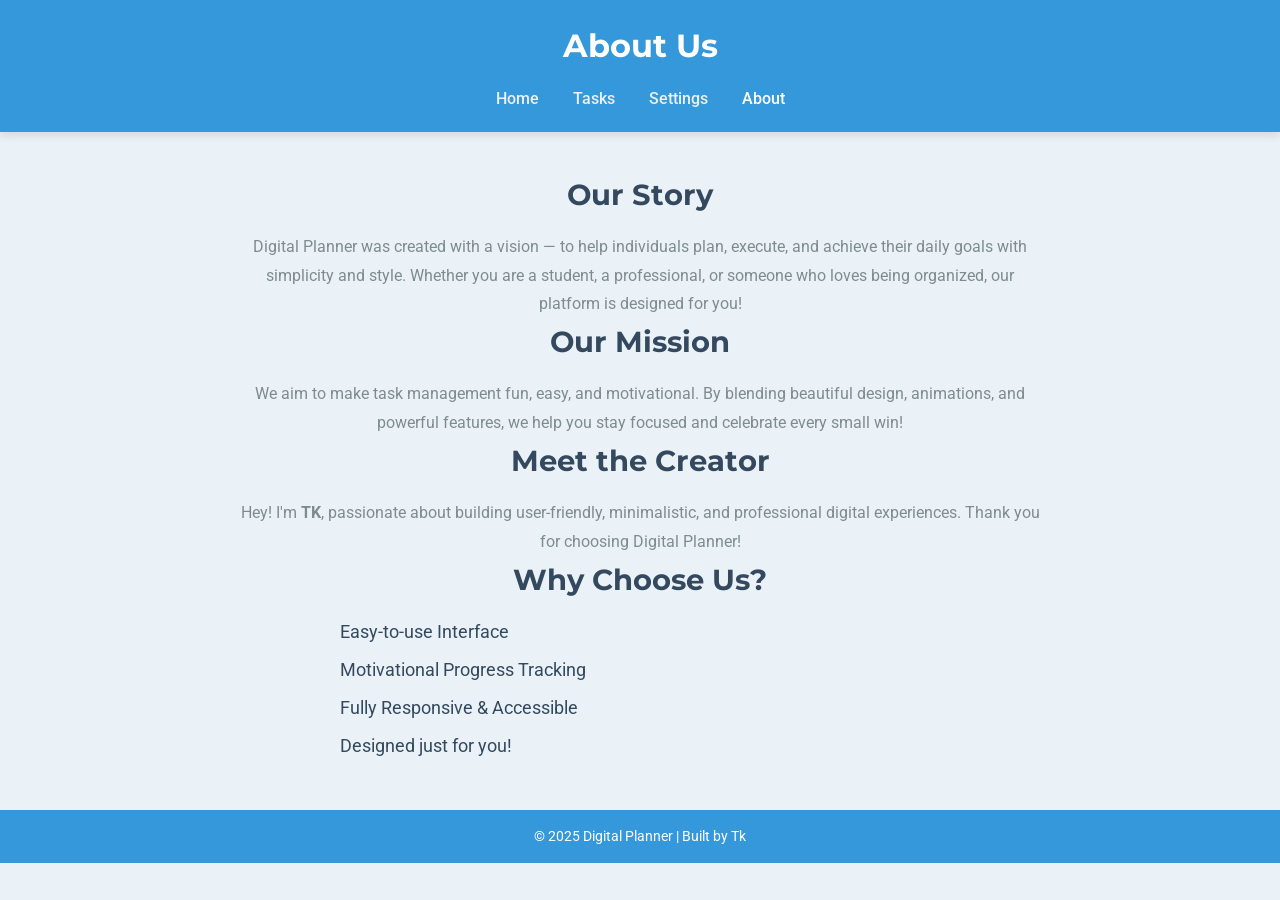
<file: about.html>
<!DOCTYPE html>
<html lang="en">
<head>
  <meta charset="UTF-8" />
  <meta name="viewport" content="width=device-width, initial-scale=1.0" />
  <title>About Us - Digital Planner</title>
  <link href="https://fonts.googleapis.com/css2?family=Roboto:wght@400;500&family=Montserrat:wght@700&display=swap" rel="stylesheet">
  <style>
    /* General Reset */
    * {
      margin: 0;
      padding: 0;
      box-sizing: border-box;
    }

    /* Body */
    body {
      font-family: 'Roboto', sans-serif;
      background-color: #eaf2f8; /* Soft light blue background */
      color: #333;
      line-height: 1.6;
      overflow-x: hidden;
      scroll-behavior: smooth; /* Smooth scrolling */
    }

    /* Loader */
    .loader-container {
      position: fixed;
      top: 0;
      left: 0;
      width: 100%;
      height: 100%;
      display: flex;
      justify-content: center;
      align-items: center;
      background-color: rgba(255, 255, 255, 0.8);
      z-index: 999;
    }

    .spinner {
      border: 4px solid #f3f3f3;
      border-top: 4px solid #3498db; /* Blue spinner */
      border-radius: 50%;
      width: 50px;
      height: 50px;
    }

    /* Header */
    .main-header {
      background-color: #3498db; /* Soft blue header */
      color: white;
      padding: 20px 0;
      text-align: center;
      box-shadow: 0 4px 8px rgba(0, 0, 0, 0.1);
    }

    .main-header h1 {
      font-family: 'Montserrat', sans-serif;
      font-size: 2rem;
    }

    .nav-links {
      margin-top: 15px;
    }

    .nav-links a {
      color: #ecf0f1;
      margin: 0 15px;
      text-decoration: none;
      font-weight: 500;
    }

    .nav-links a:hover,
    .nav-links a.active {
      color: #fff;
      transform: translateY(-2px);
    }

    /* Main Section */
    .home-main {
      padding: 40px 20px;
      text-align: center;
    }

    .about-section h2 {
      font-family: 'Montserrat', sans-serif;
      font-size: 1.8rem;
      margin-bottom: 15px;
      color: #34495e; /* Dark blue for headings */
    }

    .about-section p {
      font-size: 1rem;
      color: #7f8c8d; /* Light gray text */
      margin-bottom: 20px;
      line-height: 1.8;
      max-width: 800px;
      margin: 0 auto;
    }

    .features-list {
      list-style: none;
      padding: 0;
      text-align: left;
      max-width: 600px;
      margin: 0 auto;
    }

    .features-list li {
      font-size: 1.1rem;
      margin: 10px 0;
      color: #34495e; /* Dark blue for list items */
    }

    /* Footer */
    .footer {
      background-color: #3498db; /* Soft blue footer */
      color: white;
      text-align: center;
      padding: 15px;
      font-size: 0.9rem;
    }

    /* Responsiveness */
    @media (max-width: 768px) {
      .main-header h1 {
        font-size: 1.5rem;
      }

      .about-section h2 {
        font-size: 1.5rem;
      }

      .about-section p {
        font-size: 0.9rem;
      }

      .features-list li {
        font-size: 1rem;
      }
    }
  </style>
</head>
<body>

  <div id="loader" class="loader-container">
    <div class="spinner"></div>
  </div>

  <header class="main-header">
    <h1>About Us</h1>
    <nav class="nav-links">
      <a href="home.html">Home</a>
      <a href="dashboard.html">Tasks</a>
      <a href="settings.html">Settings</a>
      <a href="about.html" class="active">About</a>
    </nav>
  </header>

  <main class="home-main about-content">
    <section class="about-section">
      <h2>Our Story</h2>
      <p>Digital Planner was created with a vision — to help individuals plan, execute, and achieve their daily goals with simplicity and style. Whether you are a student, a professional, or someone who loves being organized, our platform is designed for you!</p>
      
      <h2>Our Mission </h2>
      <p>We aim to make task management fun, easy, and motivational. By blending beautiful design, animations, and powerful features, we help you stay focused and celebrate every small win!</p>

      <h2>Meet the Creator</h2>
      <p>Hey! I'm <strong>TK</strong>, passionate about building user-friendly, minimalistic, and professional digital experiences. Thank you for choosing Digital Planner! </p>

      <h2>Why Choose Us?</h2>
      <ul class="features-list">
        <li>Easy-to-use Interface</li>
        <li>Motivational Progress Tracking</li>
        <li>Fully Responsive & Accessible</li>
        <li>Designed just for you!</li>
      </ul>
    </section>
  </main>

  <footer class="footer">
    <footer>© 2025 Digital Planner | Built by Tk</footer>
  </footer>

  <script>
    // Hide loader after page loads
    window.addEventListener('load', function() {
      document.getElementById('loader').style.display = 'none';
    });
  </script>

</body>
</html>
</file>
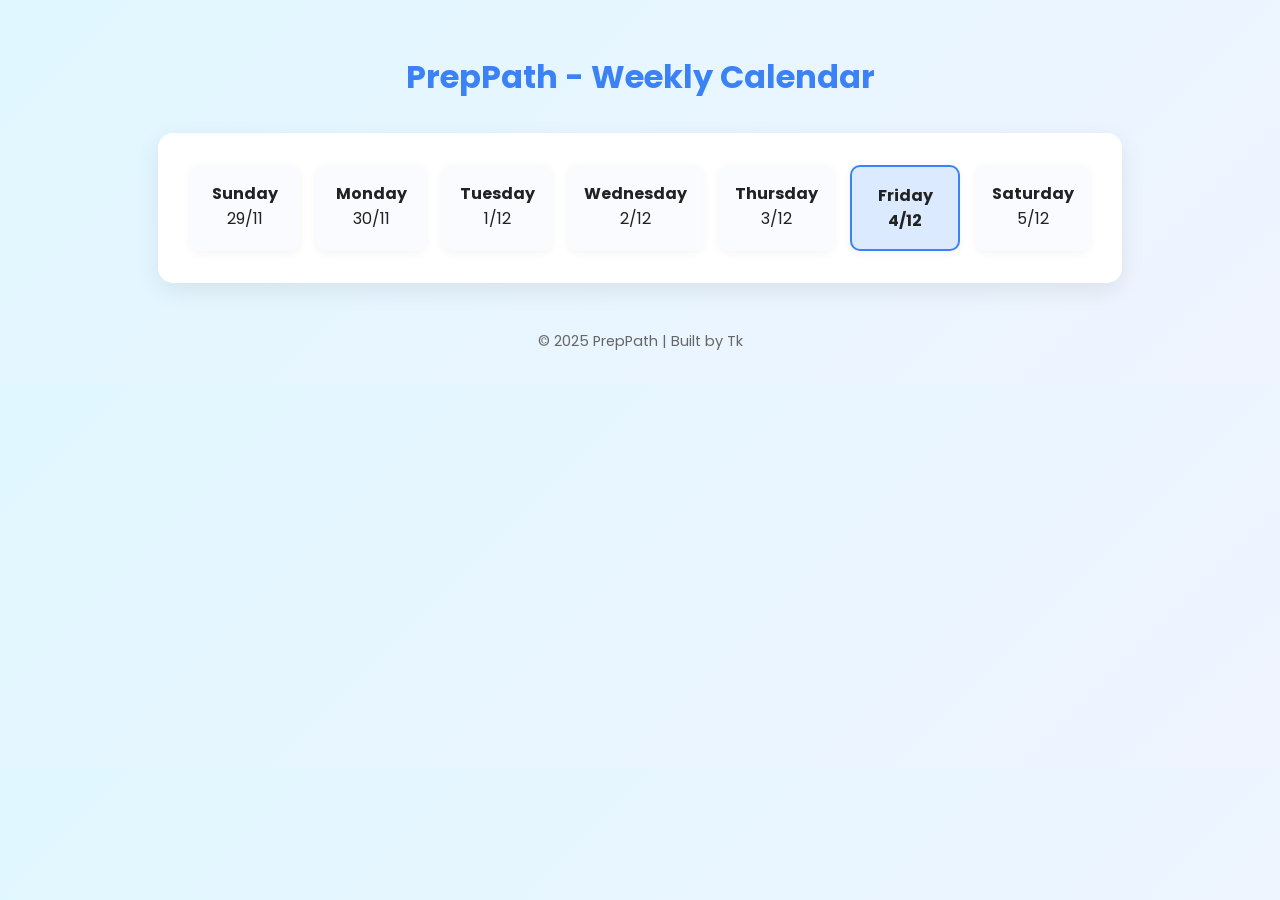
<file: calender.html>
<!DOCTYPE html>
<html lang="en">
<head>
  <meta charset="UTF-8" />
  <meta name="viewport" content="width=device-width, initial-scale=1.0" />
  <title>PrepPath - Weekly Calendar</title>
  <link href="https://fonts.googleapis.com/css2?family=Poppins&display=swap" rel="stylesheet" />
  <style>
    body {
      margin: 0;
      padding: 2rem;
      font-family: 'Poppins', sans-serif;
      background: linear-gradient(135deg, #e0f7ff, #f0f4ff);
      color: #222;
    }

    h1 {
      text-align: center;
      color: #3b82f6;
      margin-bottom: 2rem;
    }

    .calendar-container {
      max-width: 900px;
      margin: auto;
      background: white;
      padding: 2rem;
      border-radius: 15px;
      box-shadow: 0 8px 24px rgba(0, 0, 0, 0.08);
    }

    .calendar-grid {
      display: grid;
      grid-template-columns: repeat(7, 1fr);
      gap: 1rem;
      text-align: center;
    }

    .day-box {
      padding: 1rem;
      background: #f9fbff;
      border-radius: 10px;
      box-shadow: 0 2px 10px rgba(0, 0, 0, 0.05);
      transition: 0.3s;
    }

    .day-box:hover {
      transform: translateY(-4px);
      box-shadow: 0 6px 15px rgba(0, 0, 0, 0.1);
    }

    .day-box.today {
      background: #dbeafe;
      border: 2px solid #3b82f6;
      font-weight: bold;
    }

    footer {
      text-align: center;
      margin-top: 3rem;
      font-size: 0.9rem;
      color: #666;
    }

    @media (max-width: 600px) {
      .calendar-grid {
        grid-template-columns: repeat(2, 1fr);
      }
    }
  </style>
</head>
<body>

  <h1>PrepPath - Weekly Calendar</h1>

  <div class="calendar-container">
    <div class="calendar-grid" id="calendarGrid">
      <!-- Days will be inserted by JS -->
    </div>
  </div>

  <footer>© 2025 PrepPath | Built by Tk</footer>

  <script>
    const calendarGrid = document.getElementById('calendarGrid');
    const today = new Date();
    const weekdays = ['Sunday', 'Monday', 'Tuesday', 'Wednesday', 'Thursday', 'Friday', 'Saturday'];

    for (let i = 0; i < 7; i++) {
      const date = new Date();
      date.setDate(today.getDate() - today.getDay() + i);
      const isToday = date.toDateString() === today.toDateString();

      const dayBox = document.createElement('div');
      dayBox.className = 'day-box' + (isToday ? ' today' : '');
      dayBox.innerHTML = `
        <div><strong>${weekdays[i]}</strong></div>
        <div>${date.getDate()}/${date.getMonth() + 1}</div>
      `;
      calendarGrid.appendChild(dayBox);
    }
  </script>

</body>
</html>
</file>
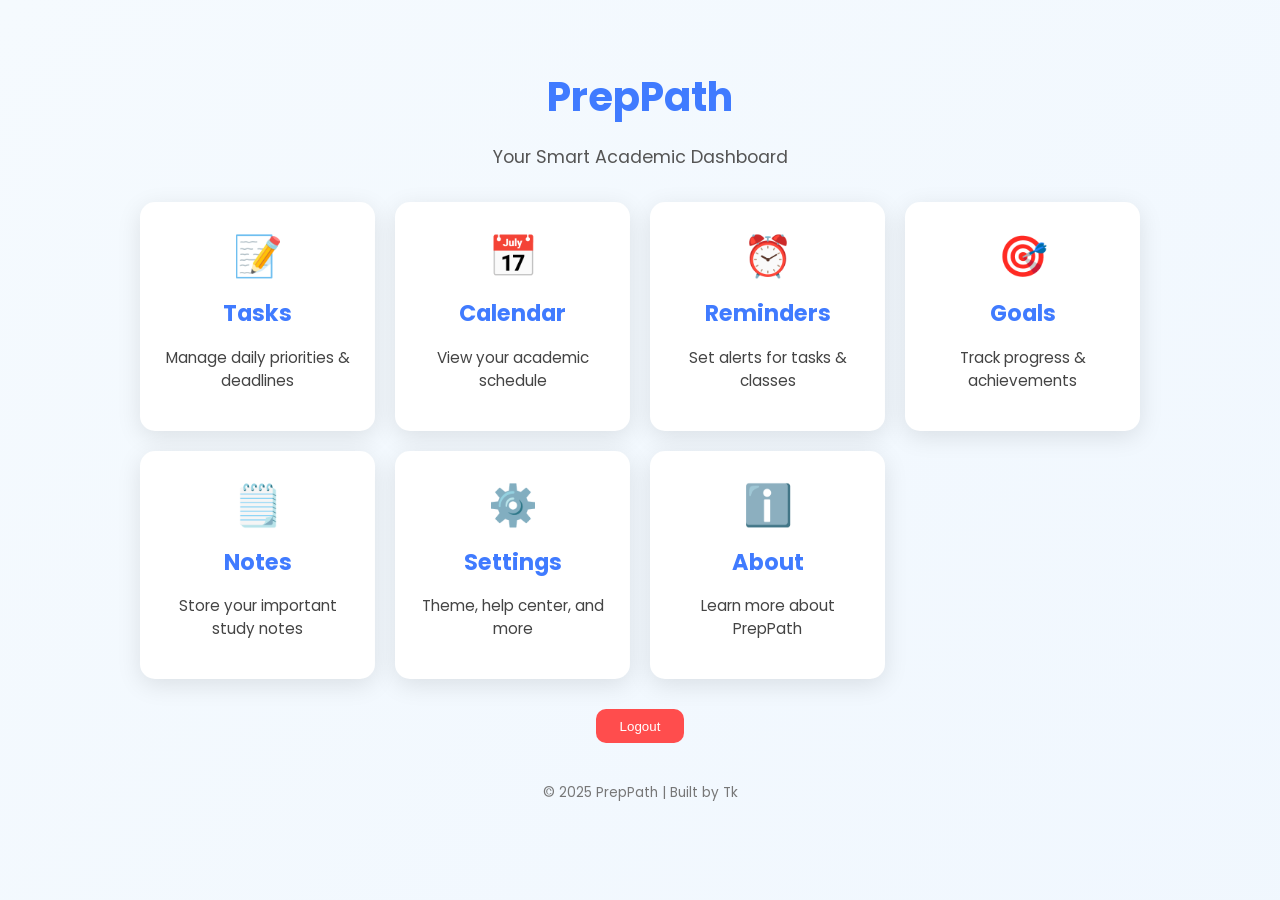
<file: dashboard.html>
<!DOCTYPE html>
<html lang="en">
<head>
  <meta charset="UTF-8" />
  <meta name="viewport" content="width=device-width, initial-scale=1.0"/>
  <title>PrepPath Dashboard</title>
  <link href="https://fonts.googleapis.com/css2?family=Poppins&display=swap" rel="stylesheet"/>

  <style>
    :root {
      --bg-light: #f2f7ff;
      --text-light: #222;
      --card-light: #fff;
      --primary-light: #407BFF;
    }

    body {
      margin: 0;
      font-family: 'Poppins', sans-serif;
      background: linear-gradient(135deg, #f5fafe, #e3efff);
      background-size: 400% 400%;
      animation: bgFlow 20s ease infinite;
      color: var(--text-light);
      text-align: center;
      padding: 40px 20px;
    }

    @keyframes bgFlow {
      0% { background-position: 0% 50%; }
      50% { background-position: 100% 50%; }
      100% { background-position: 0% 50%; }
    }

    h1 {
      font-size: 2.5rem;
      margin-bottom: 0.5rem;
      color: var(--primary-light);
    }

    p.sub-text {
      font-size: 1.1rem;
      margin-bottom: 2rem;
      color: #555;
    }

    .grid {
      display: grid;
      grid-template-columns: repeat(auto-fit, minmax(220px, 1fr));
      gap: 20px;
      max-width: 1000px;
      margin: auto;
    }

    .card {
      background: var(--card-light);
      padding: 1.5rem;
      border-radius: 15px;
      box-shadow: 0 6px 25px rgba(0, 0, 0, 0.1);
      cursor: pointer;
      transition: all 0.3s ease;
    }

    .card:hover {
      transform: translateY(-6px);
      box-shadow: 0 10px 30px rgba(0, 0, 0, 0.15);
    }

    .card h2 {
      margin: 0.5rem 0;
      font-size: 1.4rem;
      color: var(--primary-light);
    }

    .card p {
      font-size: 0.95rem;
      color: #444;
    }

    .card span.icon {
      font-size: 2.5rem;
      display: block;
      margin-bottom: 10px;
    }

    footer {
      margin-top: 40px;
      font-size: 0.85rem;
      color: #777;
    }

    .nav {
      margin-top: 2rem;
    }

    .btn-logout {
      background: #ff4d4d;
      color: white;
      border: none;
      padding: 0.6rem 1.5rem;
      border-radius: 10px;
      cursor: pointer;
      margin-top: 30px;
    }

    .btn-logout:hover {
      background: #e63946;
    }
  </style>
</head>

<body>
  <h1>PrepPath</h1>
  <p class="sub-text">Your Smart Academic Dashboard</p>

  <div class="grid">
    <div class="card" onclick="navigate('tasks.html')">
      <span class="icon">📝</span>
      <h2>Tasks</h2>
      <p>Manage daily priorities & deadlines</p>
    </div>
    <div class="card" onclick="navigate('calender.html')">
      <span class="icon">📅</span>
      <h2>Calendar</h2>
      <p>View your academic schedule</p>
    </div>
    <div class="card" onclick="navigate('reminders.html')">
      <span class="icon">⏰</span>
      <h2>Reminders</h2>
      <p>Set alerts for tasks & classes</p>
    </div>
    <div class="card" onclick="navigate('goals.html')">
      <span class="icon">🎯</span>
      <h2>Goals</h2>
      <p>Track progress & achievements</p>
    </div>
    <div class="card" onclick="navigate('notes.html')">
      <span class="icon">🗒️</span>
      <h2>Notes</h2>
      <p>Store your important study notes</p>
    </div>
    <div class="card" onclick="navigate('settings.html')">
      <span class="icon">⚙️</span>
      <h2>Settings</h2>
      <p>Theme, help center, and more</p>
    </div>
    <div class="card" onclick="navigate('about.html')">
      <span class="icon">ℹ️</span>
      <h2>About</h2>
      <p>Learn more about PrepPath</p>
    </div>
  </div>

  <button class="btn-logout" onclick="logout()">Logout</button>

  <footer>© 2025 PrepPath | Built by Tk</footer>

  <script>
    function navigate(page) {
      window.location.href = page;
    }

    function logout() {
      localStorage.removeItem('isLoggedIn');
      alert("You've been logged out!");
      window.location.href = 'login.html';
    }

    // Optional: Uncomment to enable dark mode toggle
    /*
    document.addEventListener('DOMContentLoaded', () => {
      const theme = localStorage.getItem('theme');
      if (theme === 'dark') document.body.classList.add('dark');
    });

    function toggleTheme() {
      document.body.classList.toggle('dark');
      localStorage.setItem('theme', document.body.classList.contains('dark') ? 'dark' : 'light');
    }
    */
  </script>
</body>
</html>
</file>
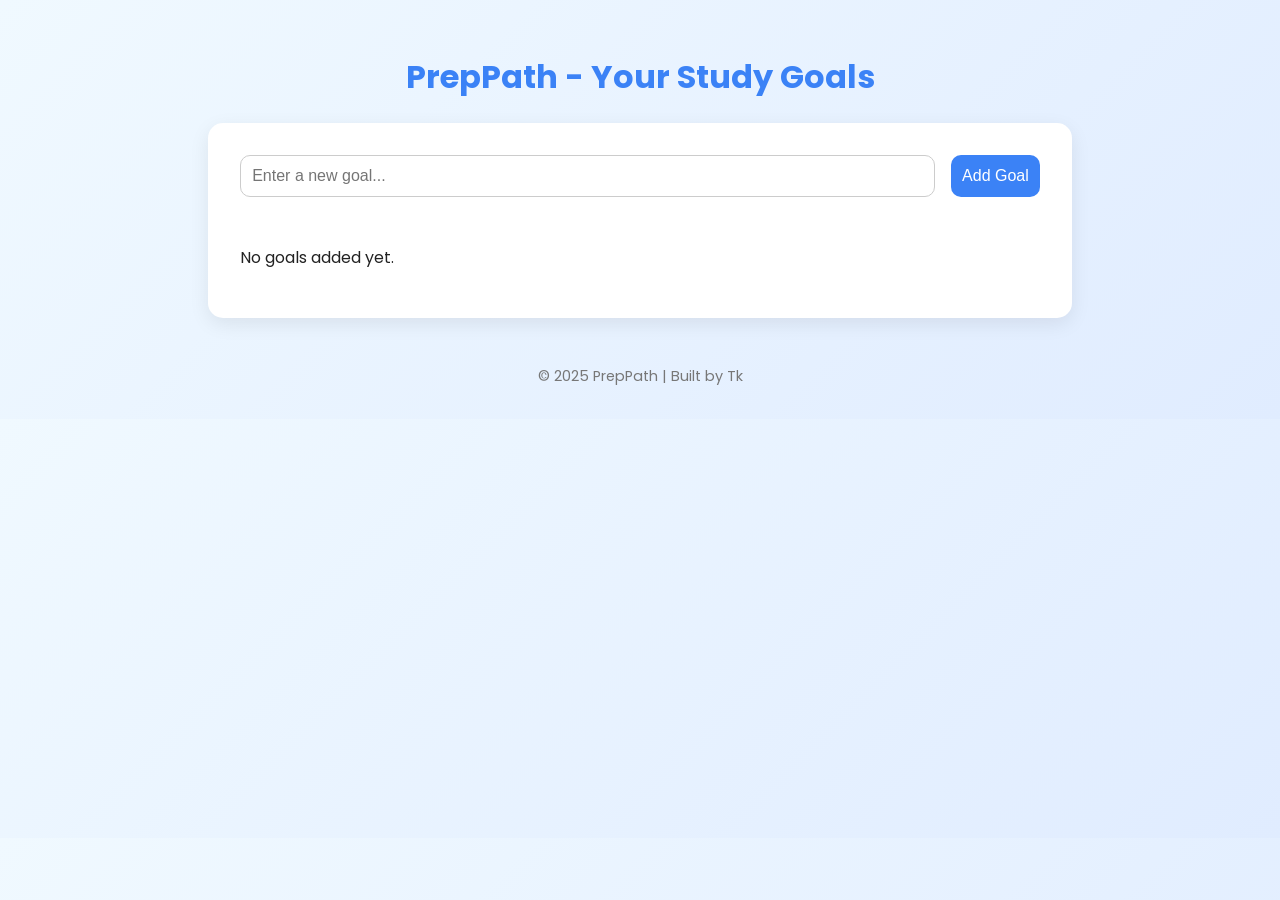
<file: goals.html>
<!DOCTYPE html>
<html lang="en">
<head>
  <meta charset="UTF-8" />
  <meta name="viewport" content="width=device-width, initial-scale=1.0"/>
  <title>PrepPath - Goals</title>
  <link href="https://fonts.googleapis.com/css2?family=Poppins&display=swap" rel="stylesheet"/>
  <style>
    body {
      margin: 0;
      font-family: 'Poppins', sans-serif;
      background: linear-gradient(135deg, #f0f9ff, #e0ecff);
      color: #222;
      padding: 2rem;
    }

    h1 {
      text-align: center;
      color: #3b82f6;
    }

    .goals-container {
      max-width: 800px;
      margin: auto;
      background: white;
      padding: 2rem;
      border-radius: 15px;
      box-shadow: 0 6px 20px rgba(0, 0, 0, 0.08);
    }

    .goal-form {
      display: flex;
      gap: 1rem;
      flex-wrap: wrap;
      margin-bottom: 2rem;
    }

    input, button {
      padding: 0.7rem;
      font-size: 1rem;
      border: 1px solid #ccc;
      border-radius: 10px;
    }

    input {
      flex: 1;
      min-width: 250px;
    }

    button {
      background: #3b82f6;
      color: white;
      border: none;
      cursor: pointer;
    }

    button:hover {
      background: #2563eb;
    }

    .goal-list {
      display: flex;
      flex-direction: column;
      gap: 1rem;
    }

    .goal-item {
      background: #eef2ff;
      padding: 1rem;
      border-radius: 10px;
      display: flex;
      justify-content: space-between;
      align-items: center;
    }

    .goal-item.completed {
      text-decoration: line-through;
      color: gray;
      opacity: 0.7;
    }

    footer {
      text-align: center;
      margin-top: 3rem;
      font-size: 0.9rem;
      color: #777;
    }

    @media (max-width: 600px) {
      .goal-form {
        flex-direction: column;
      }
    }
  </style>
</head>
<body>

  <h1>PrepPath - Your Study Goals</h1>

  <div class="goals-container">
    <div class="goal-form">
      <input type="text" id="goalInput" placeholder="Enter a new goal..." />
      <button onclick="addGoal()">Add Goal</button>
    </div>

    <div class="goal-list" id="goalList">
      <!-- Goals will appear here -->
    </div>
  </div>

  <footer>© 2025 PrepPath | Built by Tk</footer>

  <script>
    let goals = JSON.parse(localStorage.getItem('goals')) || [];

    function addGoal() {
      const input = document.getElementById('goalInput');
      const text = input.value.trim();
      if (!text) return alert('Please enter a goal.');
      goals.push({ text, completed: false });
      input.value = '';
      saveGoals();
    }

    function toggleGoal(index) {
      goals[index].completed = !goals[index].completed;
      saveGoals();
    }

    function deleteGoal(index) {
      goals.splice(index, 1);
      saveGoals();
    }

    function saveGoals() {
      localStorage.setItem('goals', JSON.stringify(goals));
      renderGoals();
    }

    function renderGoals() {
      const list = document.getElementById('goalList');
      list.innerHTML = '';
      if (goals.length === 0) {
        list.innerHTML = '<p>No goals added yet.</p>';
        return;
      }

      goals.forEach((goal, i) => {
        const div = document.createElement('div');
        div.className = 'goal-item' + (goal.completed ? ' completed' : '');
        div.innerHTML = `
          <span onclick="toggleGoal(${i})">${goal.text}</span>
          <button onclick="deleteGoal(${i})">❌</button>
        `;
        list.appendChild(div);
      });
    }

    window.onload = renderGoals;
  </script>

</body>
</html>
</file>
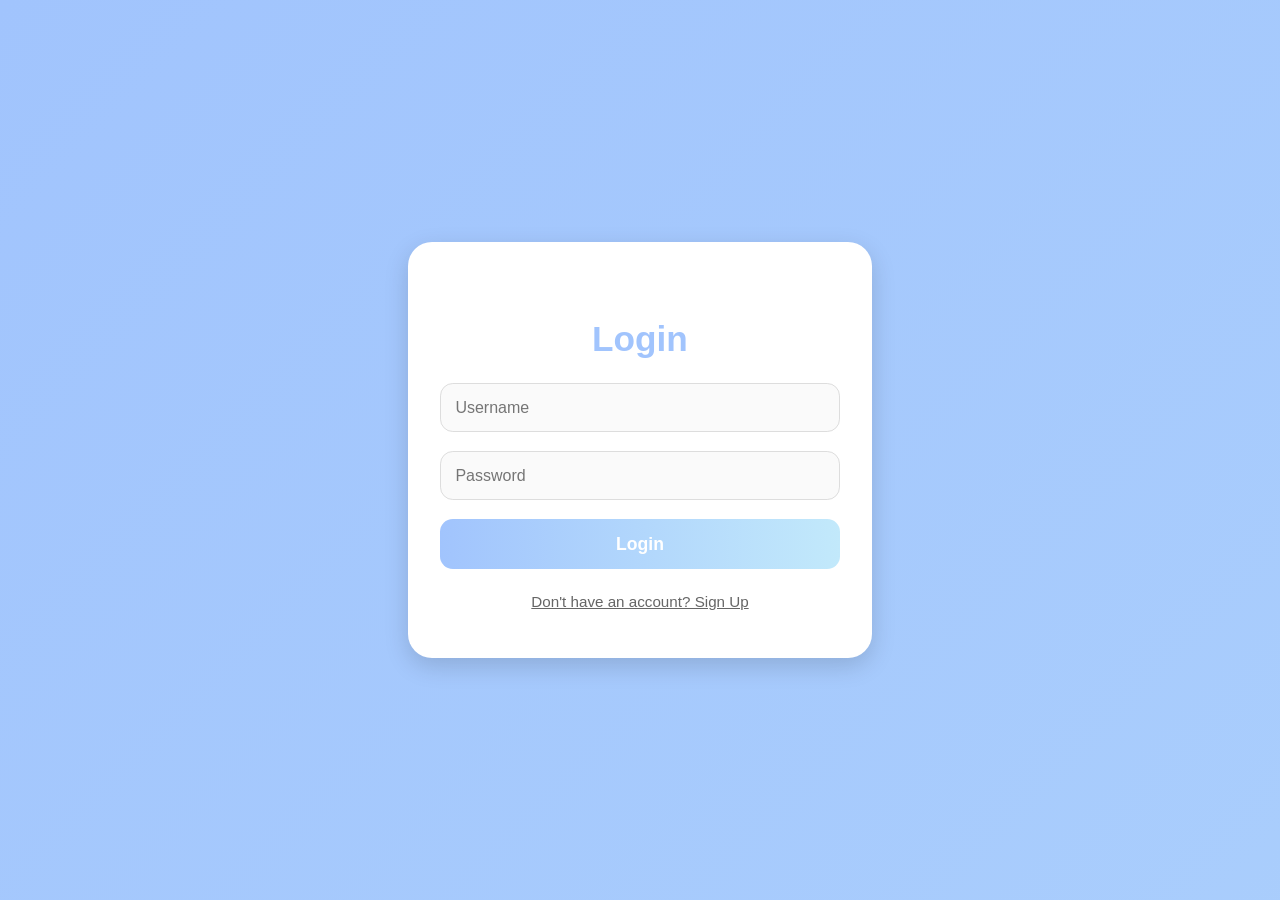
<file: login-signup.html>
<!DOCTYPE html>
<html lang="en">
<head>
  <meta charset="UTF-8">
  <meta name="viewport" content="width=device-width, initial-scale=1">
  <title>Login / Sign Up - Digital Planner</title>

  <style>
    :root {
      --primary-color: #a1c4fd;
      --secondary-color: #c2e9fb;
      --light-color: #ffffff;
      --border-color: #dddddd;
      --text-color: #333333;
    }

    body {
      margin: 0;
      padding: 0;
      font-family: "Poppins", sans-serif;
      background: linear-gradient(135deg, var(--primary-color), var(--secondary-color));
      background-size: 400% 400%;
      animation: gradientBG 15s ease infinite;
      height: 100vh;
      display: flex;
      align-items: center;
      justify-content: center;
      overflow: hidden;
    }

    @keyframes gradientBG {
      0% { background-position: 0% 50%; }
      50% { background-position: 100% 50%; }
      100% { background-position: 0% 50%; }
    }

    .container {
      background: var(--light-color);
      padding: 3rem 2rem;
      border-radius: 1.5rem;
      box-shadow: 0 8px 25px rgba(0, 0, 0, 0.15);
      width: 100%;
      max-width: 400px;
      text-align: center;
      animation: fadeIn 1.2s ease;
      position: relative;
    }

    @keyframes fadeIn {
      from { transform: translateY(-30px); opacity: 0; }
      to { transform: translateY(0); opacity: 1; }
    }

    h2 {
      color: var(--primary-color);
      margin-bottom: 1.5rem;
      font-size: 2.2rem;
    }

    form {
      display: none;
      flex-direction: column;
      gap: 1.2rem;
    }

    form.active {
      display: flex;
      animation: slideIn 0.5s ease;
    }

    @keyframes slideIn {
      from { transform: translateY(20px); opacity: 0; }
      to { transform: translateY(0); opacity: 1; }
    }

    input {
      padding: 0.9rem;
      border: 1px solid var(--border-color);
      border-radius: 0.8rem;
      background: #fafafa;
      font-size: 1rem;
      color: var(--text-color);
      transition: 0.3s;
    }

    input:focus {
      border-color: var(--primary-color);
      background: #fff;
      outline: none;
    }

    button {
      background: linear-gradient(to right, var(--primary-color), var(--secondary-color));
      border: none;
      padding: 0.9rem;
      border-radius: 0.8rem;
      font-size: 1.1rem;
      color: white;
      font-weight: bold;
      cursor: pointer;
      transition: background 0.4s ease;
    }

    button:hover {
      background: linear-gradient(to right, #89f7fe, #66a6ff);
    }

    .switch-link {
      margin-top: 1.5rem;
      font-size: 0.95rem;
      color: #666666;
      cursor: pointer;
      text-decoration: underline;
    }

    .switch-link:hover {
      color: var(--primary-color);
    }
  </style>
</head>

<body>

  <div class="container">
    <h2 id="formTitle">Login</h2>

    <form id="loginForm" class="active">
      <input type="text" id="loginUsername" placeholder="Username" required>
      <input type="password" id="loginPassword" placeholder="Password" required>
      <button type="submit">Login</button>
    </form>

    <form id="signupForm">
      <input type="text" id="signupUsername" placeholder="Create Username" required>
      <input type="password" id="signupPassword" placeholder="Create Password" required>
      <button type="submit">Sign Up</button>
    </form>

    <div class="switch-link" id="switchLink">Don't have an account? Sign Up</div>
  </div>

  <script>
    const loginForm = document.getElementById('loginForm');
    const signupForm = document.getElementById('signupForm');
    const formTitle = document.getElementById('formTitle');
    const switchLink = document.getElementById('switchLink');

    switchLink.addEventListener('click', () => {
      if (loginForm.classList.contains('active')) {
        loginForm.classList.remove('active');
        signupForm.classList.add('active');
        formTitle.textContent = "Sign Up";
        switchLink.textContent = "Already have an account? Login";
      } else {
        signupForm.classList.remove('active');
        loginForm.classList.add('active');
        formTitle.textContent = "Login";
        switchLink.textContent = "Don't have an account? Sign Up";
      }
    });

    signupForm.addEventListener('submit', function(e) {
      e.preventDefault();
      const username = document.getElementById('signupUsername').value;
      const password = document.getElementById('signupPassword').value;

      localStorage.setItem('username', username);
      localStorage.setItem('password', password);

      alert('🎉 Sign Up Successful! Now login.');
      signupForm.reset();
      signupForm.classList.remove('active');
      loginForm.classList.add('active');
      formTitle.textContent = "Login";
      switchLink.textContent = "Don't have an account? Sign Up";
    });

    loginForm.addEventListener('submit', function(e) {
      e.preventDefault();
      const username = document.getElementById('loginUsername').value;
      const password = document.getElementById('loginPassword').value;

      const storedUsername = localStorage.getItem('username');
      const storedPassword = localStorage.getItem('password');

      if (username === storedUsername && password === storedPassword) {
        localStorage.setItem('isLoggedIn', 'true');
        alert('🎉 Login Successful!');
        window.location.href = 'home.html'; // change this if needed
      } else {
        alert('❌ Invalid credentials.');
      }
    });
  </script>

</body>
</html>
</file>
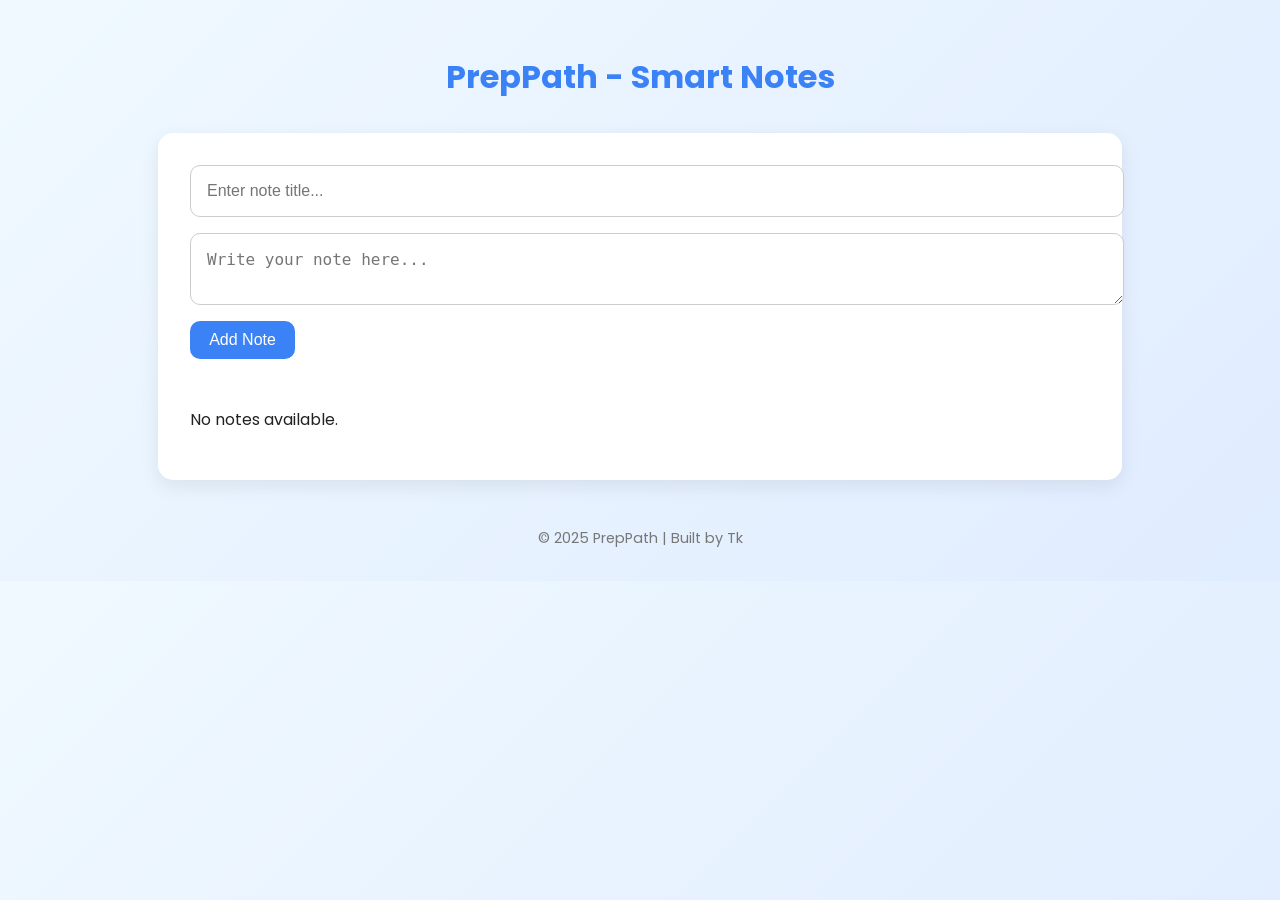
<file: notes.html>
<!DOCTYPE html>
<html lang="en">
<head>
  <meta charset="UTF-8" />
  <meta name="viewport" content="width=device-width, initial-scale=1.0"/>
  <title>PrepPath - Notes</title>
  <link href="https://fonts.googleapis.com/css2?family=Poppins&display=swap" rel="stylesheet"/>
  <style>
    body {
      margin: 0;
      font-family: 'Poppins', sans-serif;
      background: linear-gradient(135deg, #f0f9ff, #e0ecff);
      color: #222;
      padding: 2rem;
    }

    h1 {
      text-align: center;
      color: #3b82f6;
      margin-bottom: 2rem;
    }

    .notes-container {
      max-width: 900px;
      margin: auto;
      background: #fff;
      padding: 2rem;
      border-radius: 15px;
      box-shadow: 0 6px 20px rgba(0, 0, 0, 0.08);
    }

    .note-form {
      display: flex;
      flex-direction: column;
      gap: 1rem;
      margin-bottom: 2rem;
    }

    input, textarea {
      width: 100%;
      padding: 1rem;
      font-size: 1rem;
      border-radius: 10px;
      border: 1px solid #ccc;
      resize: vertical;
    }

    button {
      width: fit-content;
      align-self: flex-start;
      padding: 0.6rem 1.2rem;
      background: #3b82f6;
      border: none;
      color: white;
      border-radius: 10px;
      cursor: pointer;
      font-size: 1rem;
    }

    button:hover {
      background: #2563eb;
    }

    .note-list {
      display: flex;
      flex-direction: column;
      gap: 1rem;
    }

    .note-item {
      background: #eef2ff;
      padding: 1rem;
      border-radius: 10px;
      position: relative;
    }

    .note-actions {
      position: absolute;
      top: 10px;
      right: 10px;
    }

    .note-actions button {
      background: transparent;
      color: #444;
      border: none;
      margin-left: 5px;
      cursor: pointer;
      font-size: 1.1rem;
    }

    .note-meta {
      font-size: 0.85rem;
      color: #555;
      margin-top: 0.3rem;
    }

    footer {
      text-align: center;
      margin-top: 3rem;
      font-size: 0.9rem;
      color: #777;
    }

    @media (max-width: 600px) {
      .note-form button {
        align-self: stretch;
      }
    }
  </style>
</head>
<body>

  <h1>PrepPath - Smart Notes</h1>

  <div class="notes-container">
    <div class="note-form">
      <input type="text" id="noteTitle" placeholder="Enter note title..." />
      <textarea id="noteInput" placeholder="Write your note here..."></textarea>
      <button onclick="addNote()">Add Note</button>
    </div>

    <div class="note-list" id="noteList">
      <!-- Notes will appear here -->
    </div>
  </div>

  <footer>© 2025 PrepPath | Built by Tk</footer>

  <script>
    let notes = JSON.parse(localStorage.getItem('notes')) || [];

    function addNote() {
      const title = document.getElementById('noteTitle').value.trim();
      const text = document.getElementById('noteInput').value.trim();
      if (!title || !text) return alert('Please enter both title and note.');

      const timestamp = new Date().toLocaleString();
      notes.push({ title, text, timestamp });
      document.getElementById('noteTitle').value = '';
      document.getElementById('noteInput').value = '';
      saveNotes();
    }

    function deleteNote(index) {
      notes.splice(index, 1);
      saveNotes();
    }

    function editNote(index) {
      const newTitle = prompt('Edit title:', notes[index].title);
      const newText = prompt('Edit note:', notes[index].text);
      if (newTitle !== null && newText !== null) {
        notes[index].title = newTitle.trim();
        notes[index].text = newText.trim();
        notes[index].timestamp = new Date().toLocaleString();
        saveNotes();
      }
    }

    function saveNotes() {
      localStorage.setItem('notes', JSON.stringify(notes));
      renderNotes();
    }

    function renderNotes() {
      const list = document.getElementById('noteList');
      list.innerHTML = '';

      if (notes.length === 0) {
        list.innerHTML = '<p>No notes available.</p>';
        return;
      }

      notes.forEach((note, i) => {
        const div = document.createElement('div');
        div.className = 'note-item';
        div.innerHTML = `
          <div class="note-actions">
            <button onclick="editNote(${i})">✏️</button>
            <button onclick="deleteNote(${i})">❌</button>
          </div>
          <h3>${note.title}</h3>
          <p>${note.text}</p>
          <div class="note-meta">Last updated: ${note.timestamp}</div>
        `;
        list.appendChild(div);
      });
    }

    window.onload = renderNotes;
  </script>

</body>
</html>
</file>
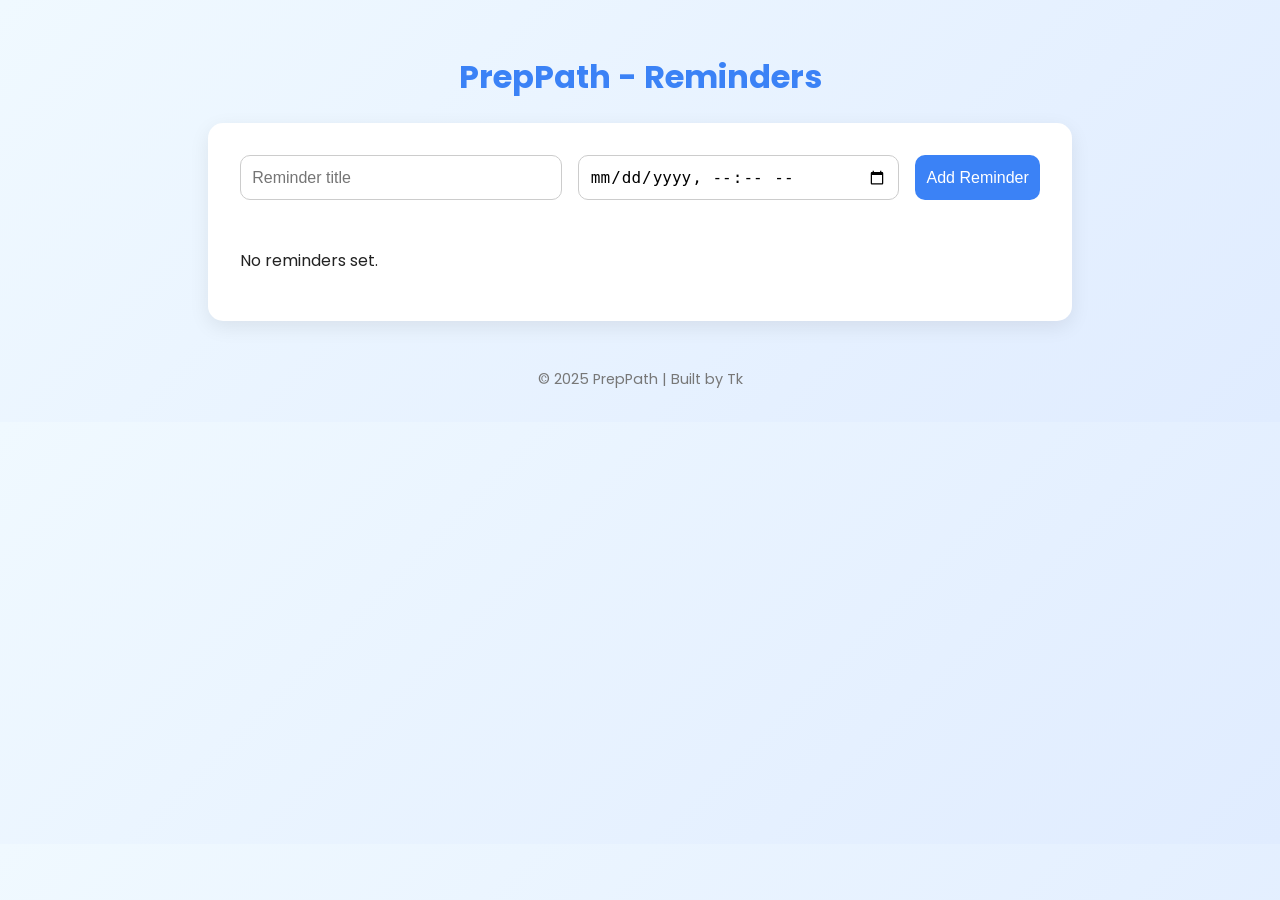
<file: reminders.html>
<!DOCTYPE html>
<html lang="en">
<head>
  <meta charset="UTF-8" />
  <meta name="viewport" content="width=device-width, initial-scale=1.0"/>
  <title>PrepPath - Reminders</title>
  <link href="https://fonts.googleapis.com/css2?family=Poppins&display=swap" rel="stylesheet"/>
  <style>
    body {
      margin: 0;
      font-family: 'Poppins', sans-serif;
      background: linear-gradient(135deg, #f0f9ff, #e0ecff);
      color: #222;
      padding: 2rem;
    }

    h1 {
      text-align: center;
      color: #3b82f6;
    }

    .reminder-container {
      max-width: 800px;
      margin: auto;
      background: white;
      padding: 2rem;
      border-radius: 15px;
      box-shadow: 0 6px 20px rgba(0, 0, 0, 0.08);
    }

    .reminder-form {
      display: flex;
      flex-wrap: wrap;
      gap: 1rem;
      margin-bottom: 2rem;
    }

    input, button {
      padding: 0.7rem;
      font-size: 1rem;
      border: 1px solid #ccc;
      border-radius: 10px;
    }

    input[type="text"] {
      flex: 1;
      min-width: 200px;
    }

    input[type="datetime-local"] {
      flex: 1;
      min-width: 200px;
    }

    button {
      background: #3b82f6;
      color: white;
      border: none;
      cursor: pointer;
    }

    button:hover {
      background: #2563eb;
    }

    .reminder-list {
      display: flex;
      flex-direction: column;
      gap: 1rem;
    }

    .reminder-item {
      background: #eef2ff;
      padding: 1rem;
      border-radius: 10px;
      display: flex;
      justify-content: space-between;
      align-items: center;
    }

    .reminder-item span {
      display: block;
    }

    footer {
      text-align: center;
      margin-top: 3rem;
      font-size: 0.9rem;
      color: #777;
    }

    @media (max-width: 600px) {
      .reminder-form {
        flex-direction: column;
      }
    }
  </style>
</head>
<body>

  <h1>PrepPath - Reminders</h1>

  <div class="reminder-container">
    <div class="reminder-form">
      <input type="text" id="reminderText" placeholder="Reminder title" />
      <input type="datetime-local" id="reminderTime" />
      <button onclick="addReminder()">Add Reminder</button>
    </div>

    <div class="reminder-list" id="reminderList">
      <!-- Reminders will appear here -->
    </div>
  </div>

  <footer>© 2025 PrepPath | Built by Tk</footer>

  <script>
    let reminders = JSON.parse(localStorage.getItem('reminders')) || [];

    function addReminder() {
      const text = document.getElementById('reminderText').value;
      const time = document.getElementById('reminderTime').value;

      if (!text || !time) {
        alert('Please fill in both fields.');
        return;
      }

      reminders.push({ text, time });
      document.getElementById('reminderText').value = '';
      document.getElementById('reminderTime').value = '';
      saveReminders();
    }

    function saveReminders() {
      localStorage.setItem('reminders', JSON.stringify(reminders));
      renderReminders();
    }

    function renderReminders() {
      const list = document.getElementById('reminderList');
      list.innerHTML = '';

      if (reminders.length === 0) {
        list.innerHTML = '<p>No reminders set.</p>';
        return;
      }

      reminders.forEach((r, i) => {
        const div = document.createElement('div');
        div.className = 'reminder-item';
        div.innerHTML = `
          <span>
            <strong>${r.text}</strong><br />
            ${new Date(r.time).toLocaleString()}
          </span>
          <button onclick="deleteReminder(${i})">❌</button>
        `;
        list.appendChild(div);
      });
    }

    function deleteReminder(index) {
      reminders.splice(index, 1);
      saveReminders();
    }

    window.onload = renderReminders;
  </script>

</body>
</html>
</file>
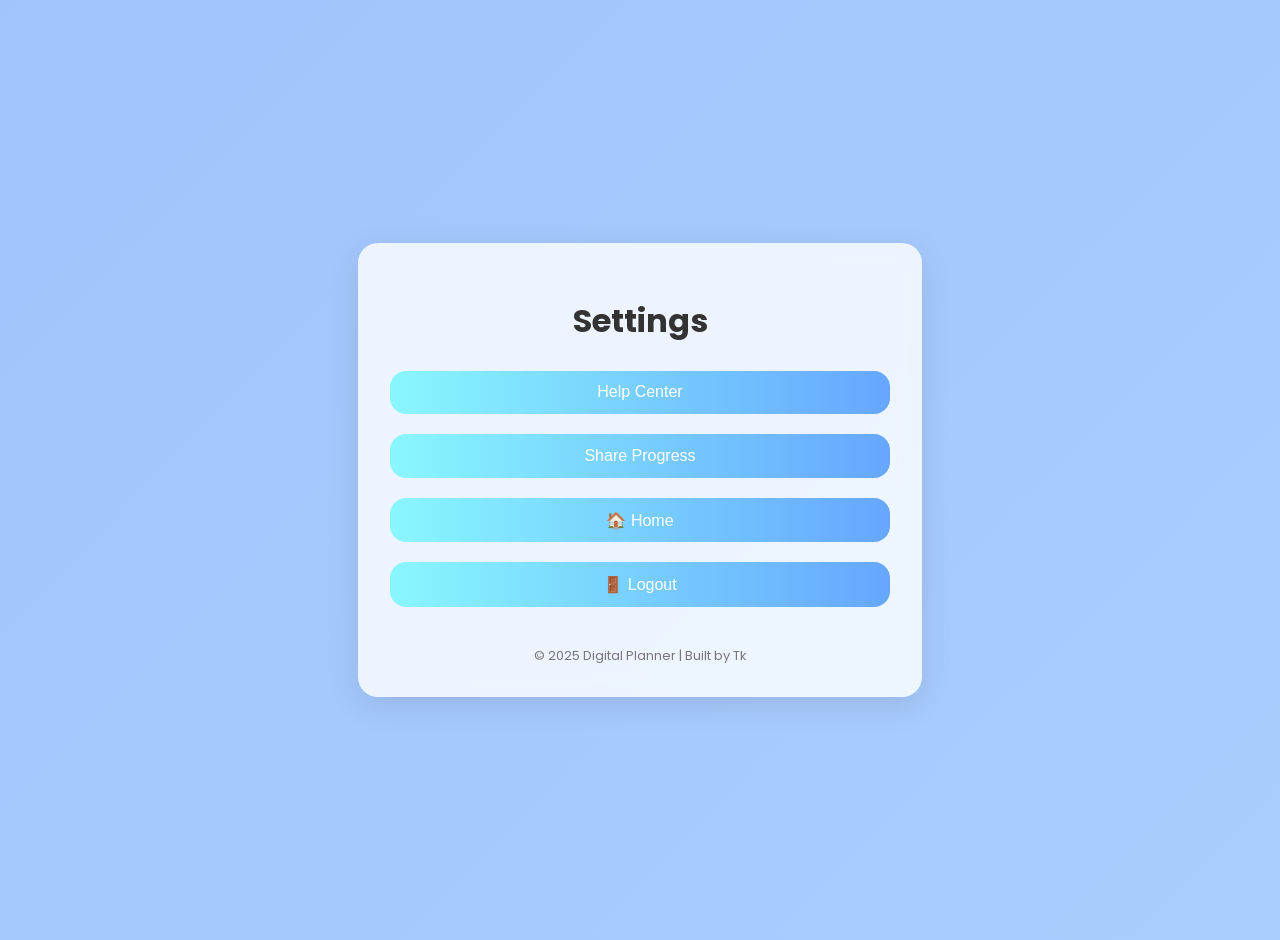
<file: settings.html>
<!DOCTYPE html>
<html lang="en">
<head>
  <meta charset="UTF-8">
  <meta name="viewport" content="width=device-width, initial-scale=1">
  <title>Settings</title>
  <link href="https://fonts.googleapis.com/css2?family=Poppins&display=swap" rel="stylesheet">

  <style>
    /* Light Mode */
    body {
      margin: 0;
      font-family: 'Poppins', sans-serif;
      background: linear-gradient(135deg, #a1c4fd, #c2e9fb);
      background-size: 400% 400%;
      animation: gradientMove 20s ease infinite;
      color: #333;
      min-height: 100vh;
      display: flex;
      flex-direction: column;
      align-items: center;
      justify-content: center;
      padding: 20px;
      transition: background 0.5s, color 0.5s;
    }

    @keyframes gradientMove {
      0% { background-position: 0% 50%; }
      50% { background-position: 100% 50%; }
      100% { background-position: 0% 50%; }
    }

    body.dark-theme {
      background: linear-gradient(135deg, #232526, #414345);
      color: #fff;
    }

    .settings-box {
      background: rgba(255, 255, 255, 0.8);
      backdrop-filter: blur(10px);
      border-radius: 20px;
      padding: 2rem;
      width: 90%;
      max-width: 500px;
      box-shadow: 0 8px 32px rgba(0,0,0,0.1);
      text-align: center;
      transition: background 0.5s;
    }

    /*body.dark-theme .settings-box {
      background: rgba(0, 0, 0, 0.6);
    }*/

    .settings-box h1 {
      margin-bottom: 1rem;
    }

    button {
      margin: 10px 0;
      width: 100%;
      padding: 0.8rem;
      border: none;
      border-radius: 1rem;
      font-size: 1rem;
      background: linear-gradient(to right, #89f7fe, #66a6ff);
      color: white;
      cursor: pointer;
      transition: 0.3s;
    }

    button:hover {
      background: linear-gradient(to right, #667eea, #764ba2);
    }

    footer {
      margin-top: 30px;
      font-size: 0.8rem;
      color: #777;
    }

    /* Switch */
    .switch {
      position: relative;
      display: inline-block;
      width: 60px;
      height: 34px;
      margin: 10px;
    }
    .switch input {
      opacity: 0;
      width: 0;
      height: 0;
    }
    .slider {
      position: absolute;
      cursor: pointer;
      top: 0; left: 0; right: 0; bottom: 0;
      background-color: #ccc;
      transition: .4s;
      border-radius: 34px;
    }
    .slider:before {
      position: absolute;
      content: "";
      height: 26px;
      width: 26px;
      left: 4px;
      bottom: 4px;
      background-color: white;
      transition: .4s;
      border-radius: 50%;
    }
    input:checked + .slider {
      background-color: #66a6ff;
    }
    input:checked + .slider:before {
      transform: translateX(26px);
    }
  </style>

</head>

<body>

  <div class="settings-box">
    <h1>Settings</h1>

    <div>
  
    <button onclick="showHelp()">Help Center</button>
    <button onclick="shareProgress()">Share Progress</button>
    <button onclick="goHome()">🏠 Home</button>
    <button onclick="logout()">🚪 Logout</button>
  </div>

  <footer>© 2025 Digital Planner | Built by Tk</footer>

  <script>
    /*function showHelp() {
      alert('Help Center:\n- Add tasks on Task Page\n- Track Progress\n- Dark/Light mode switch\n- Share your success with friends!');
    }*/

    function shareProgress() {
      const tasks = JSON.parse(localStorage.getItem('tasks')) || [];
      const completed = tasks.filter(t => t.completed).length;
      const total = tasks.length;
      const progress = total ? ((completed / total) * 100).toFixed(0) : 0;
      navigator.clipboard.writeText(`I'm ${progress}% done with my tasks on Digital Planner! 🚀`);
      alert('Progress copied to clipboard!');
    }

    function goHome() {
      window.location.href = 'index.html';
    }

    function logout() {
      localStorage.removeItem('isLoggedIn');
      window.location.href = 'login-signup.html';
    }
  </script>

</body>
</html>
</file>
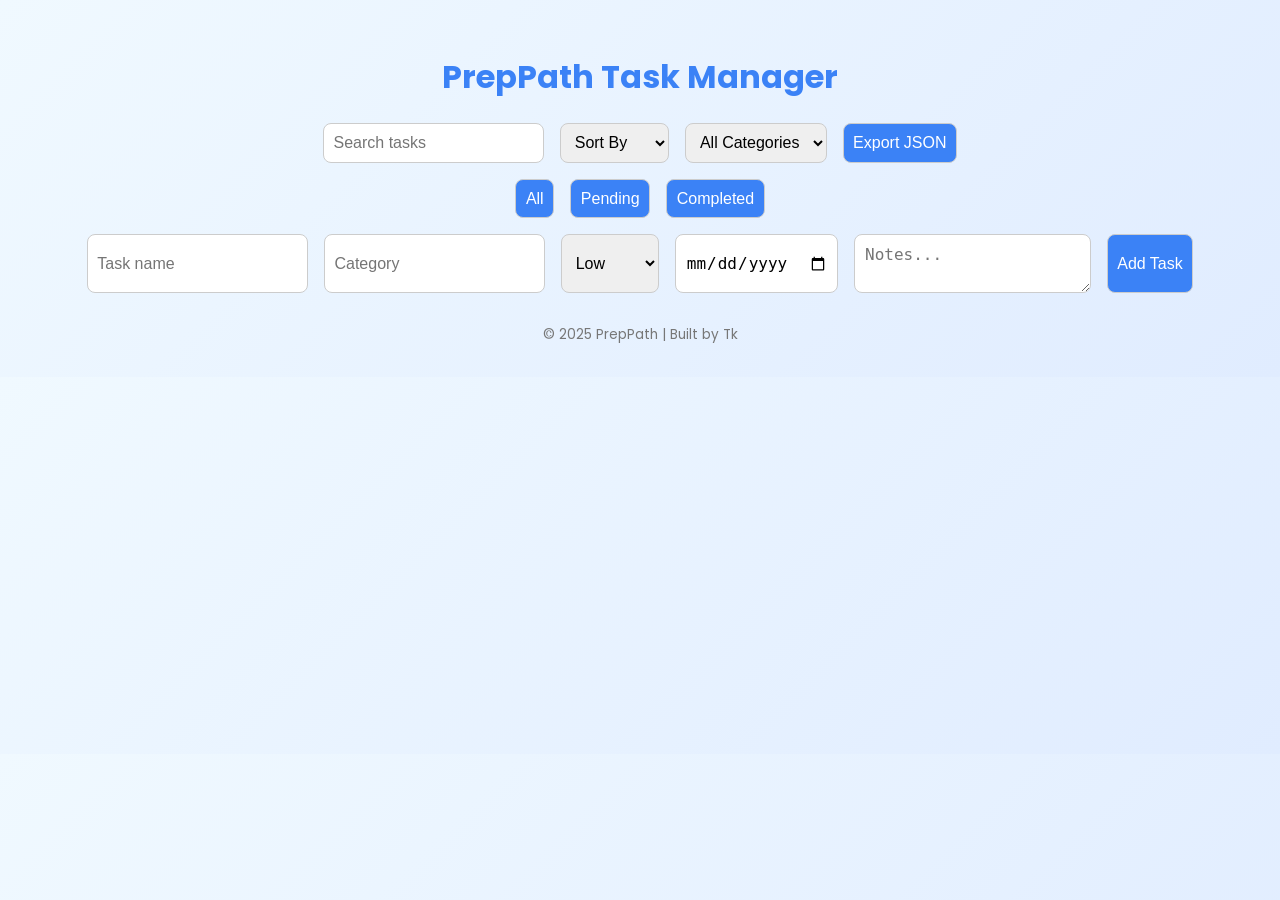
<file: tasks.html>
<!DOCTYPE html>
<html lang="en">
<head>
  <meta charset="UTF-8">
  <meta name="viewport" content="width=device-width, initial-scale=1.0">
  <title>PrepPath - Task Manager</title>
  <link href="https://fonts.googleapis.com/css2?family=Poppins&display=swap" rel="stylesheet">
  <style>
    body {
      font-family: 'Poppins', sans-serif;
      margin: 0;
      background: linear-gradient(135deg, #f0f9ff, #e0ecff);
      padding: 2rem;
      color: #222;
    }
    h1 {
      text-align: center;
      color: #3b82f6;
    }
    .controls, .task-input, .tabs {
      display: flex;
      flex-wrap: wrap;
      justify-content: center;
      gap: 1rem;
      margin: 1rem 0;
    }
    input, select, textarea, button {
      padding: 0.6rem;
      border: 1px solid #ccc;
      border-radius: 8px;
      font-size: 1rem;
    }
    button {
      background: #3b82f6;
      color: #fff;
      cursor: pointer;
      transition: 0.3s;
    }
    button:hover {
      background: #2563eb;
    }
    .task-list {
      max-width: 800px;
      margin: auto;
    }
    .task-card {
      background: #fff;
      border-left: 6px solid #3b82f6;
      margin-bottom: 1rem;
      padding: 1rem;
      border-radius: 10px;
      box-shadow: 0 2px 10px rgba(0,0,0,0.05);
      position: relative;
    }
    .task-card.overdue { border-color: red; }
    .task-card.completed { opacity: 0.6; text-decoration: line-through; }
    .priority-High { color: red; }
    .priority-Medium { color: orange; }
    .priority-Low { color: green; }
    .subtasks { margin-top: 0.5rem; font-size: 0.9rem; }
    .footer { text-align: center; margin-top: 2rem; font-size: 0.85rem; color: #777; }
  </style>
</head>
<body>
  <h1>PrepPath Task Manager</h1>

  <div class="controls">
    <input type="text" id="searchInput" placeholder="Search tasks">
    <select id="sortOption">
      <option value="default">Sort By</option>
      <option value="priority">Priority</option>
      <option value="dueDate">Due Date</option>
      <option value="category">Category</option>
    </select>
    <select id="filterCategory">
      <option value="all">All Categories</option>
    </select>
    <button onclick="exportTasks()">Export JSON</button>
  </div>

  <div class="tabs">
    <button onclick="setTab('all')">All</button>
    <button onclick="setTab('pending')">Pending</button>
    <button onclick="setTab('completed')">Completed</button>
  </div>

  <div class="task-input">
    <input type="text" id="taskName" placeholder="Task name">
    <input type="text" id="taskCategory" placeholder="Category">
    <select id="taskPriority">
      <option>Low</option>
      <option>Medium</option>
      <option>High</option>
    </select>
    <input type="date" id="taskDue">
    <textarea id="taskNotes" placeholder="Notes..."></textarea>
    <button onclick="addTask()">Add Task</button>
  </div>

  <div class="task-list" id="taskList"></div>

  <div class="footer">© 2025 PrepPath | Built by Tk</div>

  <script>
    let tasks = JSON.parse(localStorage.getItem('tasks')) || [];
    let currentTab = 'all';

    function addQuickTask() {
  const text = document.getElementById('quickTaskText').value.trim();
  if (!text) return alert("Please enter a task.");
  quickTasks.push(text);
  document.getElementById('quickTaskText').value = '';
  saveQuickTasks(); // This also renders the task list
}
    function addTask() {
  const name = document.getElementById('taskName').value;
  const category = document.getElementById('taskCategory').value || 'General';
  const priority = document.getElementById('taskPriority').value;
  const due = document.getElementById('taskDue').value;
  const notes = document.getElementById('taskNotes').value;

  if (!name) return alert('Task name required');

  tasks.push({
    name,
    category,
    priority,
    due,
    notes,
    completed: false,
    subtasks: []
  });

  // ✅ Clear inputs
  document.getElementById('taskName').value = '';
  document.getElementById('taskCategory').value = '';
  document.getElementById('taskPriority').value = 'Low';
  document.getElementById('taskDue').value = '';
  document.getElementById('taskNotes').value = '';

  // ✅ Save and render
  saveTasks();
  renderTasks();
}

function renderTasks() {
      const list = document.getElementById('taskList');
      const search = document.getElementById('searchInput').value.toLowerCase();
      const filterCat = document.getElementById('filterCategory').value;
      list.innerHTML = '';
      const now = new Date().toISOString().split('T')[0];

      tasks
        .filter(t => (currentTab === 'completed' ? t.completed : currentTab === 'pending' ? !t.completed : true))
        .filter(t => t.name.toLowerCase().includes(search))
        .filter(t => filterCat === 'all' || t.category === filterCat)
        .forEach((t, i) => {
          const div = document.createElement('div');
          div.className = 'task-card ' + (t.completed ? 'completed' : '') + (t.due && t.due < now && !t.completed ? ' overdue' : '');
          div.innerHTML = `
            <strong>${t.name}</strong> <span class="priority-${t.priority}">(${t.priority})</span><br>
            <em>${t.category} | Due: ${t.due || 'N/A'}</em><br>
            ${t.notes ? `<p>${t.notes}</p>` : ''}
            <button onclick="toggle(${i})">✔</button>
            <button onclick="edit(${i})">✏️</button>
            <button onclick="del(${i})">❌</button>
            <button onclick="addSubtask(${i})">+ Subtask</button>
            ${t.subtasks.length ? `<div class='subtasks'>Subtasks (${t.subtasks.filter(s => s.completed).length}/${t.subtasks.length})</div>` : ''}
          `;
          list.appendChild(div);
        });
    }

    function toggle(i) {
      tasks[i].completed = !tasks[i].completed;
      saveTasks();
    }
    function del(i) {
      if (confirm('Delete this task?')) {
        tasks.splice(i, 1);
        saveTasks();
      }
    }
    function edit(i) {
      const t = tasks[i];
      const name = prompt('Task name:', t.name);
      if (!name) return;
      t.name = name;
      t.category = prompt('Category:', t.category) || t.category;
      t.priority = prompt('Priority (Low, Medium, High):', t.priority) || t.priority;
      t.due = prompt('Due Date:', t.due) || t.due;
      t.notes = prompt('Notes:', t.notes) || t.notes;
      saveTasks();
    }
    function addSubtask(i) {
      const name = prompt('Subtask name:');
      if (name) tasks[i].subtasks.push({ name, completed: false });
      saveTasks();
    }
    function saveTasks() {
      localStorage.setItem('tasks', JSON.stringify(tasks));
      renderTasks();
      updateFilters();
    }
    function sortTasks() {
      const type = document.getElementById('sortOption').value;
      const order = { Low: 1, Medium: 2, High: 3 };
      if (type === 'priority') tasks.sort((a,b) => order[a.priority] - order[b.priority]);
      if (type === 'dueDate') tasks.sort((a,b) => (a.due || '').localeCompare(b.due || ''));
      if (type === 'category') tasks.sort((a,b) => a.category.localeCompare(b.category));
      saveTasks();
    }
    function updateFilters() {
      const catSel = document.getElementById('filterCategory');
      const cats = [...new Set(tasks.map(t => t.category))];
      catSel.innerHTML = '<option value="all">All Categories</option>' + cats.map(c => `<option value="${c}">${c}</option>`).join('');
    }
    function exportTasks() {
      const blob = new Blob([JSON.stringify(tasks, null, 2)], { type: 'application/json' });
      const url = URL.createObjectURL(blob);
      const a = document.createElement('a');
      a.href = url;
      a.download = 'tasks.json';
      a.click();
    }
    function setTab(tab) {
      currentTab = tab;
      renderTasks();
    }
    window.onload = () => {
      renderTasks();
      updateFilters();
    }
  </script>
</body>
</html>
</file>
